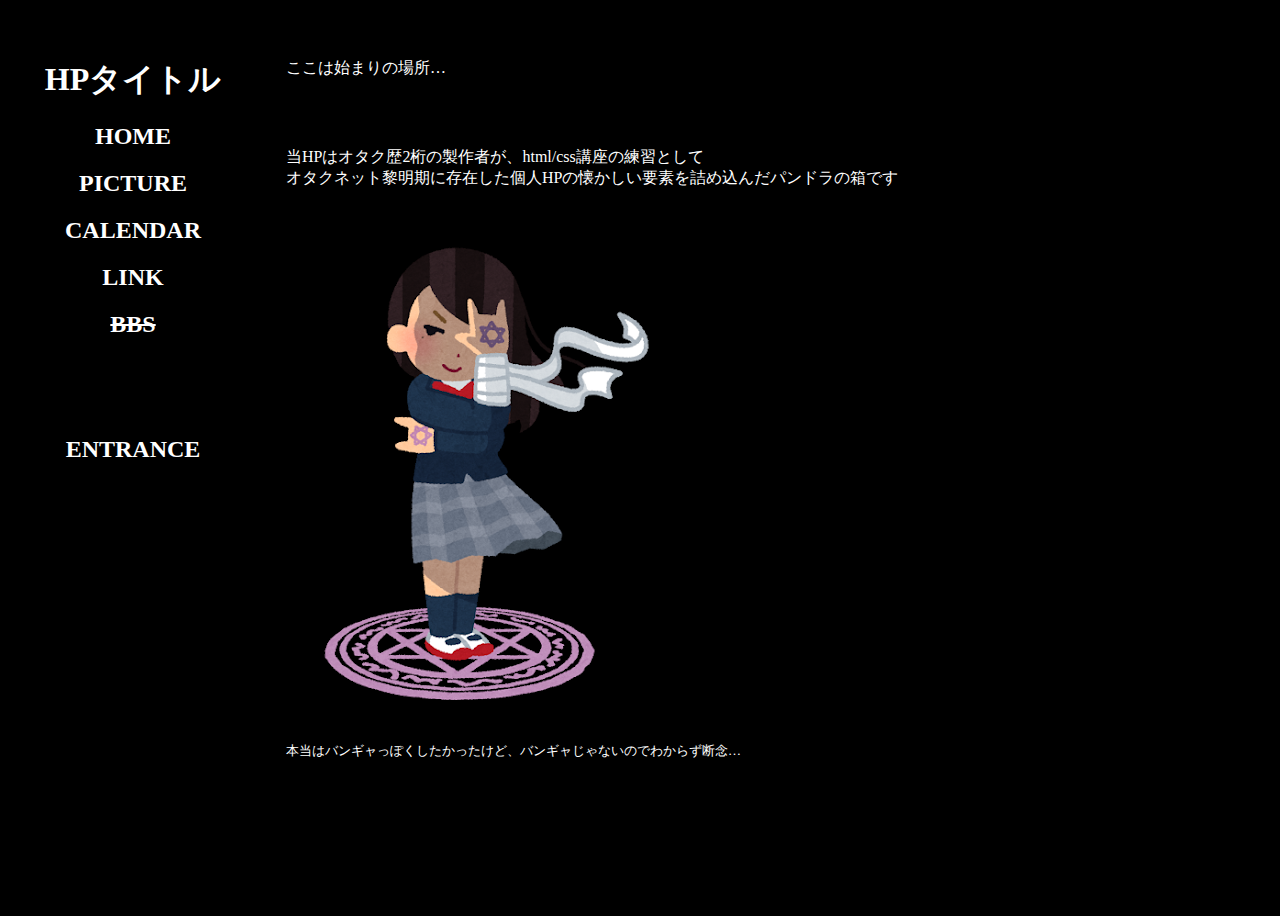
<file: index.html>
<!doctype html>
<head>
  <title>古のHP復元大作戦</title>
  <link rel="stylesheet" href="style.css">
  <meta charset="utf-8"/>
  <style>
  </style>
</head>
<body>
  <div class="base">
    <div class="class1">
      <iframe src="menu.html" frameborder="0" width="250px" height="100%" name="left" noresize></iframe>
    </div>
    <div class="class2">
      <iframe src="main.html" frameborder="0" width="*" height="100%" name="right"></iframe>
    </div>
  </div>
</body>
</html>
</file>
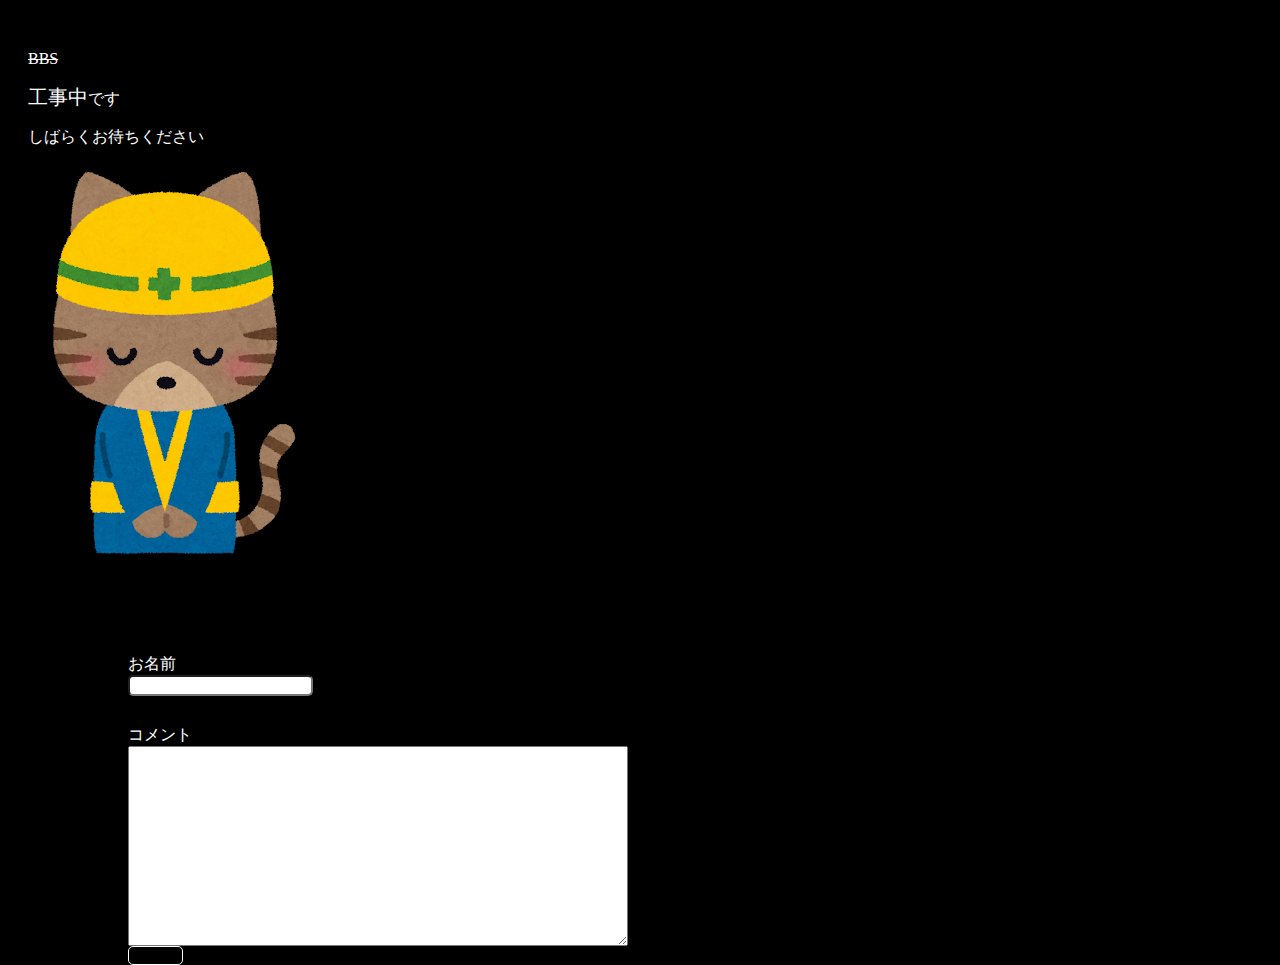
<file: bbs.html>
<html><head>
	<title>掲示板</title>
	<link rel="stylesheet" href="style.css">
	<style>
		.mainContainer{
			text-align:left;
			margin-left:20px;
		}
		label{
			wigth:150px;
			padding-left:100px;
			
		}
		
		input[type="text"]{
			wigth:300px;
			border-radius:5px;
		}
		
		textarea{
			width:500px;
			height:200px
		}
		
		input[type="submit"]{
			border:1px solid #ffffff;
			background-color:black;
			border-radius:5px;
		}
		
		.item-area{
			width:500px;
			height:auto;
			margin-bottom:50px;
		}
		
		.item{
			float:left;
			width:500px;
			height:auto;
			padding-left:100px
		}
		
	</style>
</head>
<body>

	<div class="mainContainer">
		<p class="torikeshi">BBS</p>
		<span style="font-weigth:bold;font-size:20px;">工事中</span><span>です</span>
		<p>しばらくお待ちください</p>
		<img src="image/ojigi_animal_neko.png"><br></br><br></br><br></br>
		<form>
		
			<div class="item-area">
				<label for="yourName">お名前</label>
				<div class="item">
					<input type="text" name="yourName" id="yourName">
				</div>
			</div>
			
			<div class="item-area">
				<label for="comment">コメント</label>
				<div class="item">
					<textarea name="comment" id="comment"></textarea>
				</div>
			</div>
			
			<div class="item-area">
				<div class="item">
					<input type="submit" valu="送信" class="blink">
				</div>
			</div>
			
		</form>
	</div>
	
</body>
</html>
</file>
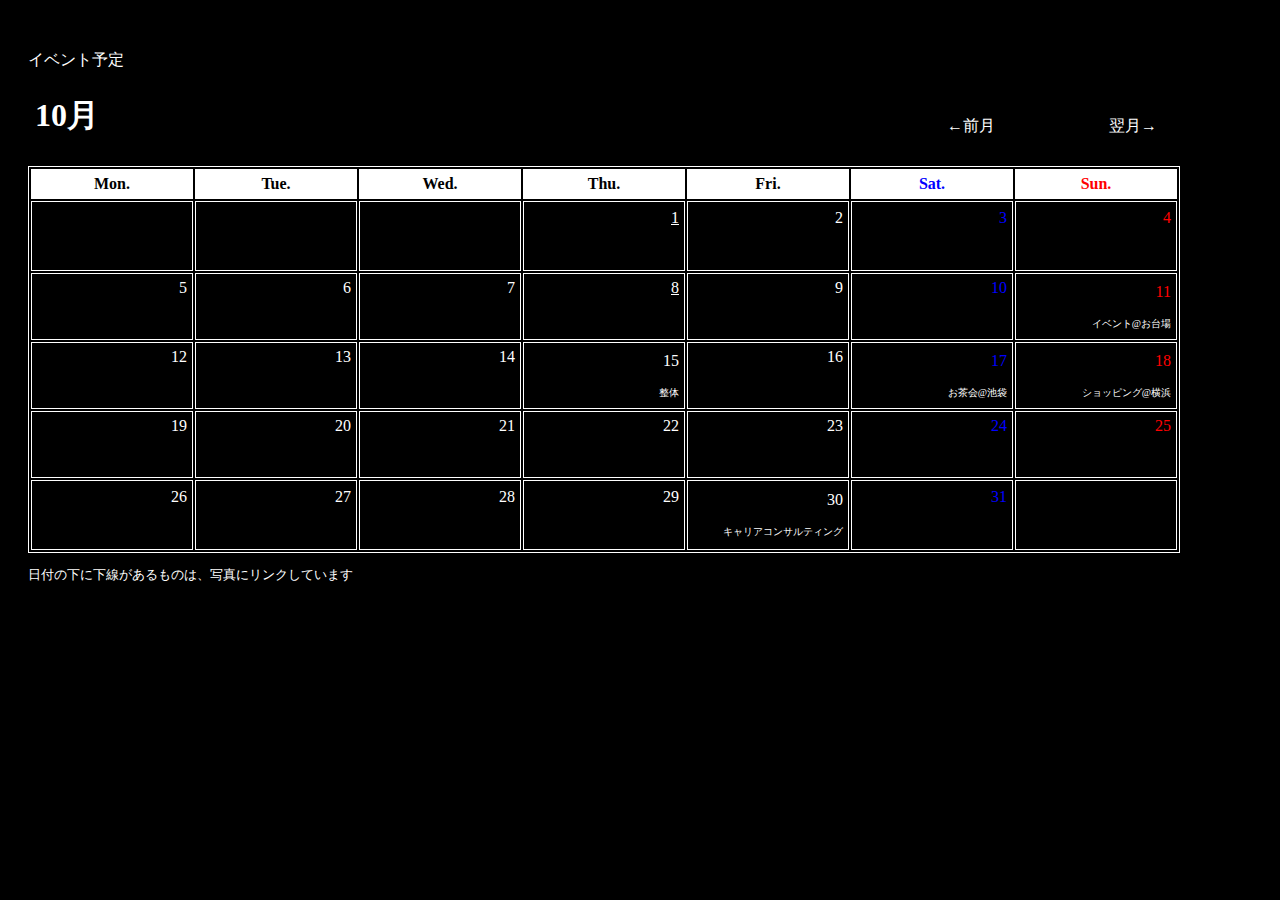
<file: calendar.html>
<html><head>
	<title>10月の予定</title>
	<link rel="stylesheet" href="style.css">
	<style>
		.mainContainer{
			text-align:left;
			margin-left:20px;
		}
		td{
			border:1px solid #FFFFFF;
			width:150px;
			padding:5px;
		}
		.days{
			font-weight:bold;
			background-color:white;
			color:black;
		}
		.sche{
			font-size:10px;
			color:white;
		}
		.link{
			text-decoration-line:underline;
		}
	</style>
</head>
<body>

	<div class="mainContainer">
		<p>イベント予定</p>
		<div class="row">
			<div class="col-7">
				<table>
					<tr>
						<td style="border:none;"><h1>10月</h1></td>
						<td style="border:none;"></td>
						<td style="border:none;"></td>
						<td style="border:none;"></td>
						<td style="border:none;"></td>
						<td style="border:none;text-align:right;"><a href="calendar.html">←前月</a></td>
						<td style="border:none;text-align:right;"><a href="calendar.html">翌月→</a></td>
					</tr>
				</table>
			</div>
			<div class="col-7">
				<table style="border:1px solid #FFFFFF;">
					<thead style="text-align:center;">
						<tr>
				    	<td class="days">Mon.</td>
				    	<td class="days">Tue.</td>
				    	<td class="days">Wed.</td>
				    	<td class="days">Thu.</td>
				    	<td class="days">Fri.</td>
				    	<td class="days" style="color:blue;">Sat.</td>
				    	<td class="days" style="color:red;">Sun.</td>
				    	</tr>
			    	</thead>
			    	<tbody style="text-align:right;">
				    	<tr>
				    	<td><p>　</p><p>　</p></td>
				    	<td><p>　</p><p>　</p></td>
				    	<td><p>　</p><p>　</p></td>
				    	<td><a href="under.html#1001" target="_self" class="link"><p>1</p></a><p>　</p></td>
				    	<td><p>2</p><p>　</p></td>
				    	<td style="color:blue;"><p>3</p><p>　</p></td>
				    	<td style="color:red;"><p>4</p><p>　</p></td>
				    	</tr>
				    	<tr>
				    	<td><p>5</p><p>　</p></td>
				    	<td><p>6</p><p>　</p></td>
				    	<td><p>7</p><p>　</p></td>
				    	<td><a href="under.html#1008" target="_self" class="link"><p>8</p></a><p>　</p></td>
				    	<td><p>9</p><p>　</p></td>
				    	<td style="color:blue;"><p>10</p><p>　</p></td>
				    	<td style="color:red;"><p>11</p><p class="sche">イベント@お台場</p></td>
				    	</tr>
				    	<tr>
				    	<td><p>12</p><p>　</p></td>
				    	<td><p>13</p><p>　</p></td>
				    	<td><p>14</p><p>　</p></td>
				    	<td><p>15</p><p class="sche">整体</p></td>
				    	<td><p>16</p><p>　</p></td>
				    	<td style="color:blue;"><p>17</p><p class="sche">お茶会@池袋</p></td>
				    	<td style="color:red;"><p>18</p><p class="sche">ショッピング@横浜</p></td>
				    	</tr>
				    	<tr>
				    	<td><p>19</p><p>　</p></td>
				    	<td><p>20</p><p>　</p></td>
				    	<td><p>21</p><p>　</p></td>
				    	<td><p>22</p><p>　</p></td>
				    	<td><p>23</p><p>　</p></td>
				    	<td style="color:blue;"><p>24</p><p>　</p></td>
				    	<td style="color:red;"><p>25</p><p>　</p></td>
				    	</tr>
				    	<tr>
				    	<td><p>26</p><p>　</p></td>
				    	<td><p>27</p><p>　</p></td>
				    	<td><p>28</p><p>　</p></td>
				    	<td><p>29</p><p>　</p></td>
				    	<td><p>30</p><p class="sche">キャリアコンサルティング</p></td>
				    	<td style="color:blue;"><p>31</p><p>　</p></td>
				    	<td style="color:red;"><p>　</p><p>　</p></td>
				    	</tr>
			    	</tbody>
			</table>
			<p style="font-size:small">日付の下に下線があるものは、写真にリンクしています</p>
		</div>
	</div>
	
</body>
</html>
</file>
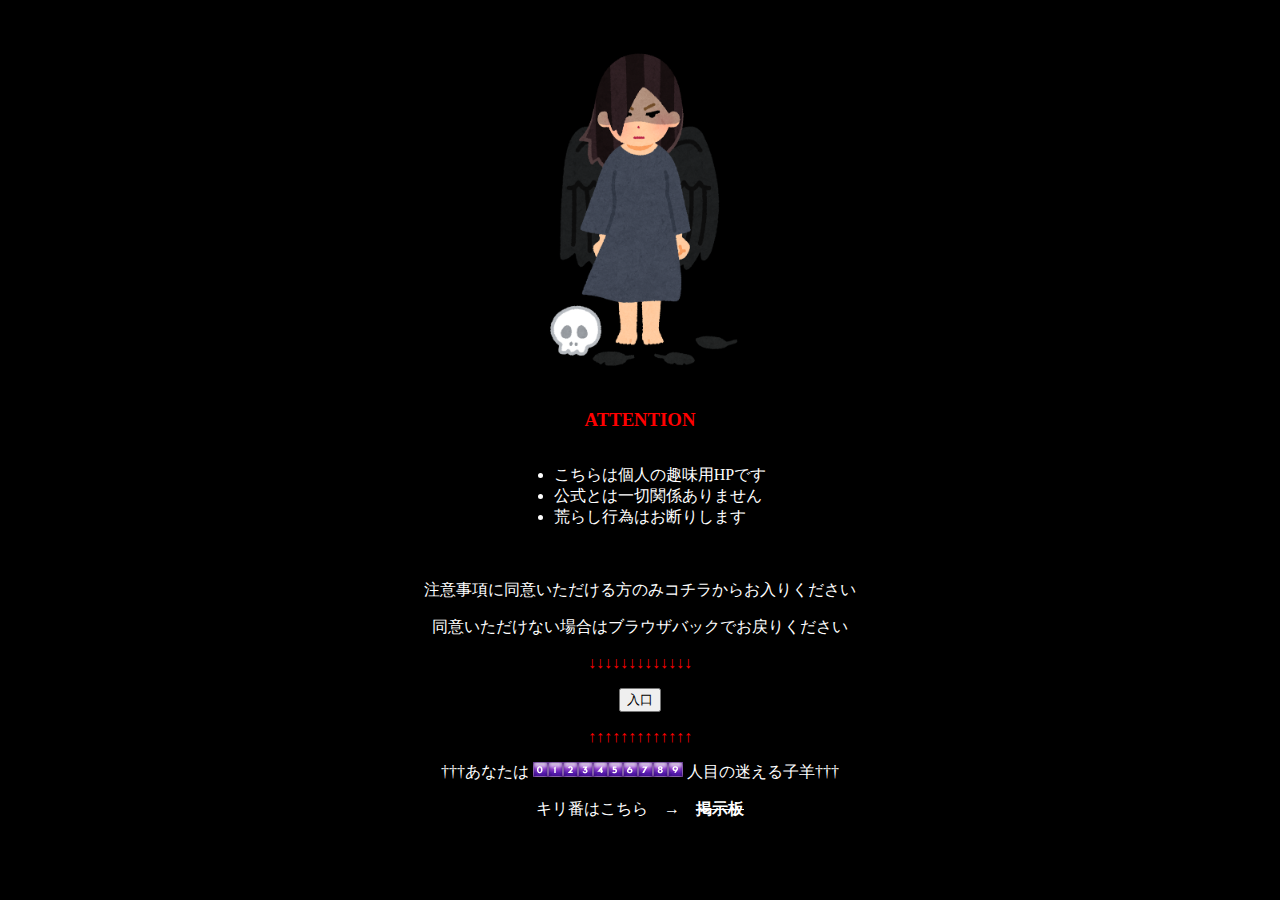
<file: entrance.html>
<html><head>
	<title>古のHP復元大作戦</title>
	<link rel="stylesheet" href="style.css">
	<style>
		.button:hover{
		  border-color:#FF0000;
		}

		.button:focus{
		  outline:none !important;
		  border-color:#FF0000;
		}
	</style>
</head>
<body>

	<div class="mainContainer">
		<img src="image/entrance/character_tenshi_angel_datenshi.png" style="width:243px;height:320px;">
		
		<div class="reminderContainer">
			<h3 style="color:red;">ATTENTION</h3>
			<div class="ul-align-center">
				<ul>
					<li>こちらは個人の趣味用HPです</li>
					<li>公式とは一切関係ありません</li>
					<li>荒らし行為はお断りします</li>
				</ul>
			</div>
		</div>
		
		
		<p>注意事項に同意いただける方のみ<a href="index.html" class="link">コチラ</a>からお入りください</p>
		<p>同意いただけない場合はブラウザバックでお戻りください</p>
		
		<p style="color:red;">↓↓↓↓↓↓↓↓↓↓↓↓↓</p>
		<button type="button" class="button"  name="entrance" value="" onclick="location.href='https://www.yahoo.co.jp/'">入口</button>
		<p style="color:red;">↑↑↑↑↑↑↑↑↑↑↑↑↑</p>
		
		<p>†††あなたは <img src="image/entrance/008.gif"> 人目の迷える子羊†††</p>
		<p><span class="blink">キリ番</span>はこちら　→　<a href="bbs.html" style="font-weight:bold;" class="torikeshi">掲示板</a></p>
	</div>
	
</body>
</html>
</file>
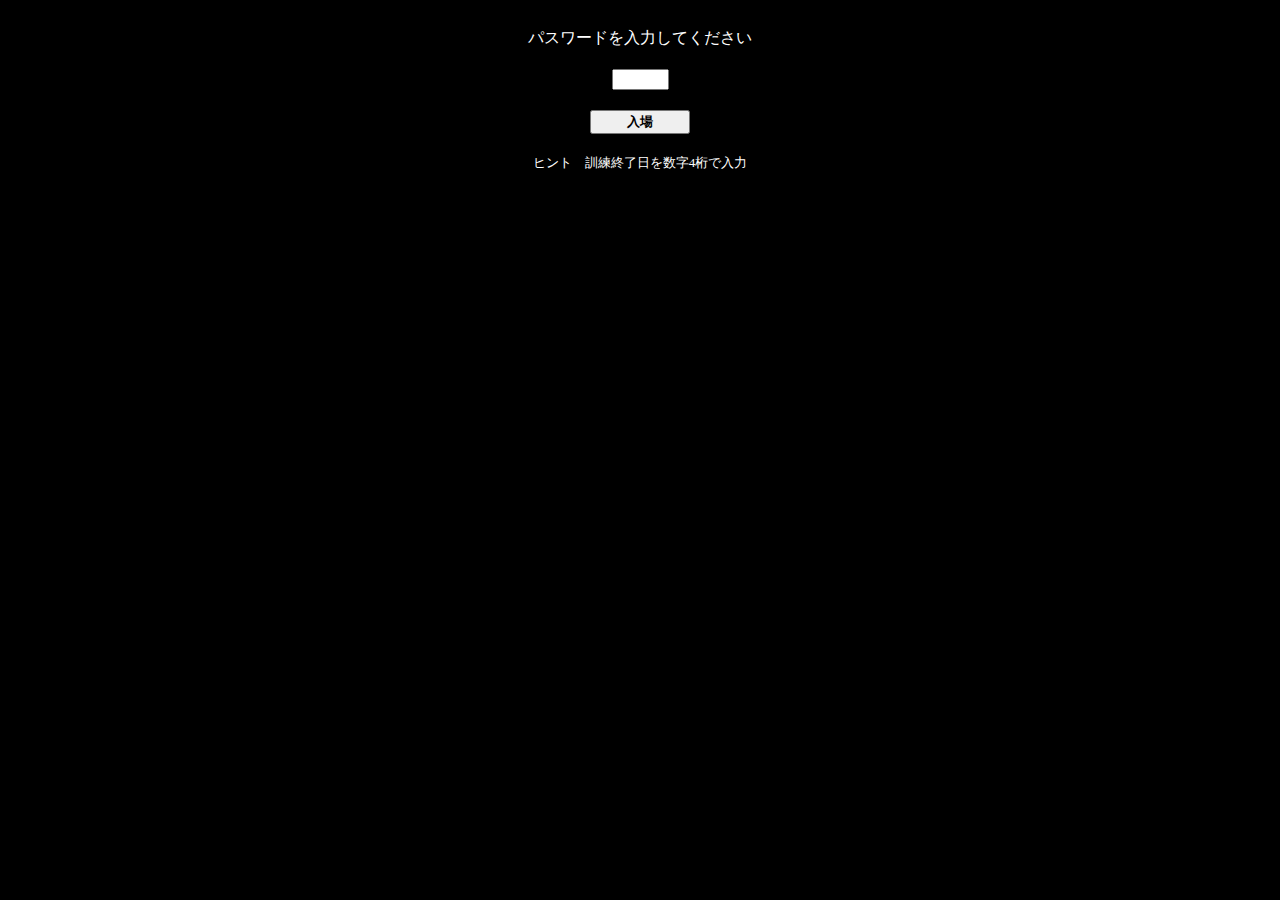
<file: entrance2.html>
<html><head>
	<title>裏口</title>
	<link rel="stylesheet" href="style.css">
	<style>
		.button:hover{
		  border-color:#FF0000;
		}

		.button:focus{
		  outline:none !important;
		  border-color:#FF0000;
		}
		
		.reminderContainer{
			align-items:center;
			text-align:center;
		}
		
		.items{
			width:500px;
			height:auto;
			margin-bottom:20px;
		}
		input[type="button"]{
			width:100px;
		}
		
	</style>
	<script language="JavaScript">
	<!--
		function check()
		{
			str = document.login.pass;
			if (str == "1207") jpURL = "under.html"; else jpURL = "entrance2.html";
			location.href = jpURL;
		}
	// -->
	</script>
</head>
<body>

	<div class="reminderContainer">
		<form name="login">
			<div class="items">
				<label>パスワードを入力してください</label>
			</div>
			<div class="items">
				<input type="password" name="pass" value="" size="4" required>
			</div>
			<div class="items">
				<input type="button" value="入場" onClick="check()">
			</div>
			
				<p style="font-size:small;">ヒント　訓練終了日を数字4桁で入力</p>
		</form>
		</div>
	</div>
	
</body>
</html>
</file>
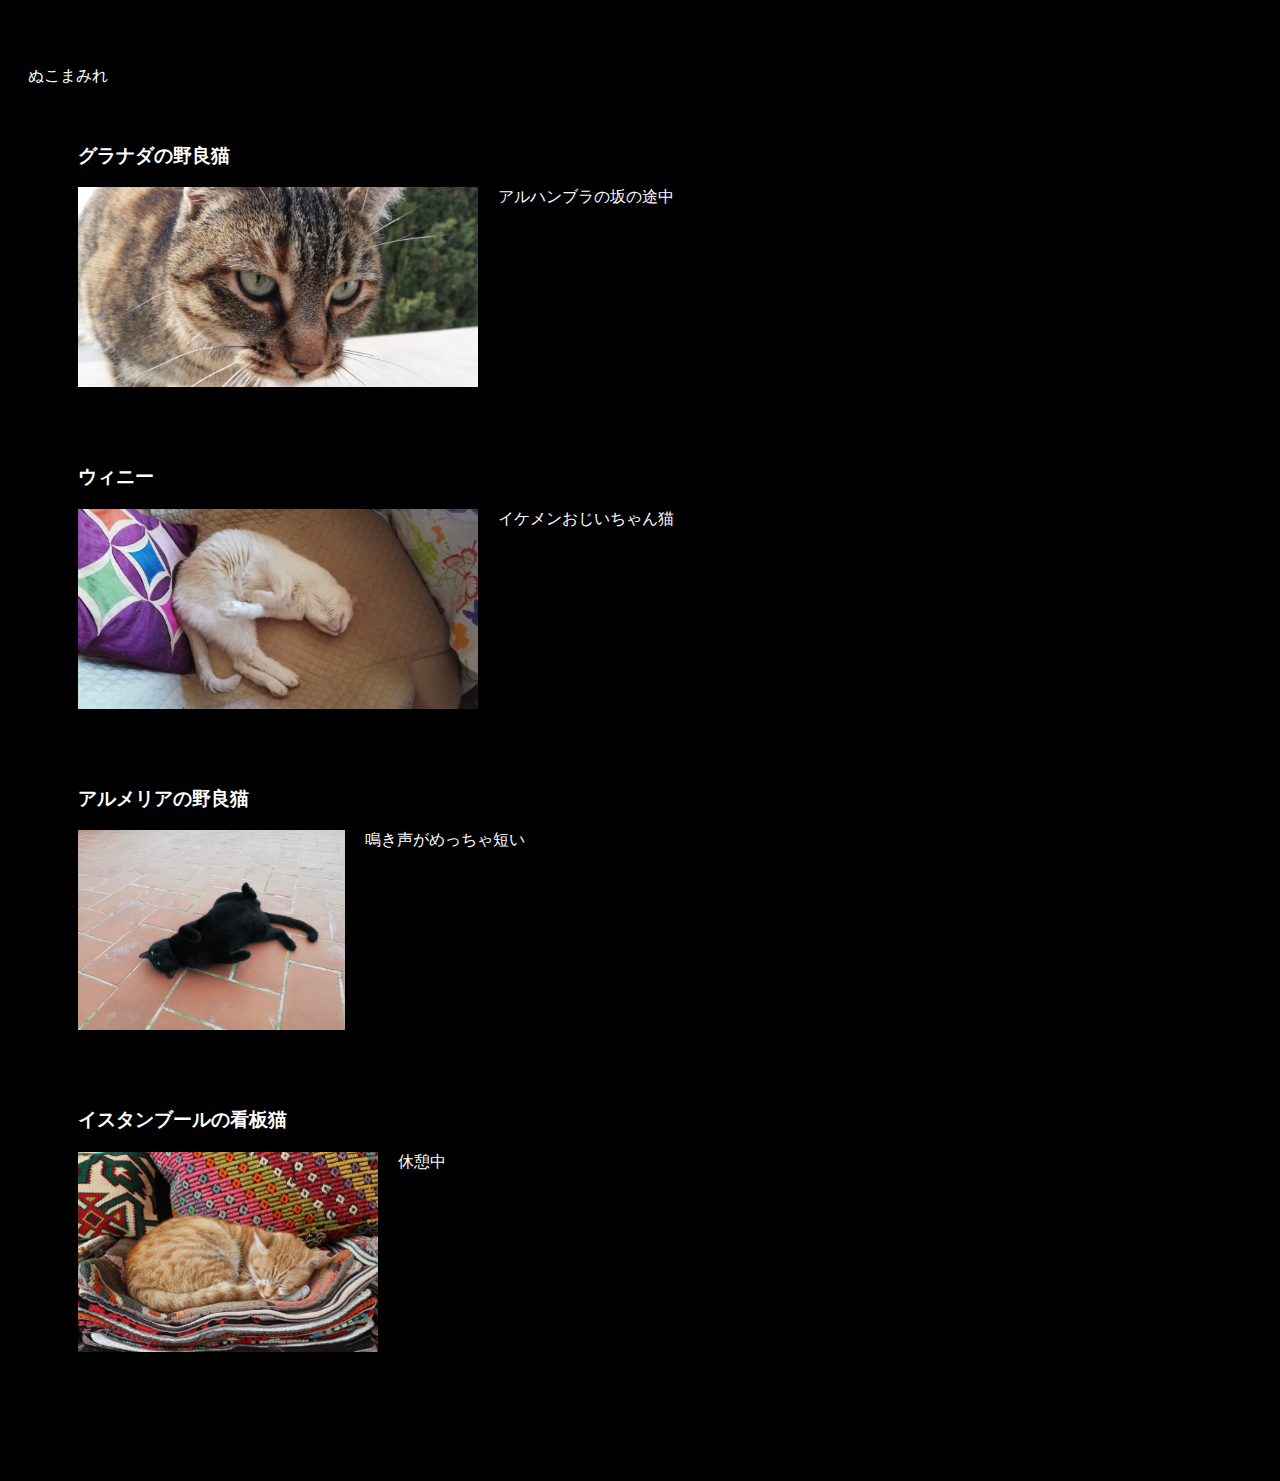
<file: gato.html>
<html><head>
	<title>ぬこまみれ</title>
	<link rel="stylesheet" href="style.css">
	<style>
	
		.mainContainer{
			height:auto;
			text-align:left;
			margin-left:20px;
			overflow:hidden auto;
		}
		.imgY{
			float:left;
			width:200px;
			margin-right:20px;
		}
		.imgX{
			float:left;
			height:200px;
			margin-right:20px;
		}
		.imgX-P{
			height:200px;
			margin-right:20px;
		}
		.reset{
			clear:left;
		}
		.containerDay{
			width:500px;
			height:auto;
			margin-left:50px;
			margin-bottom:100px;
		}
		.picArea{
			width:100vw;
			height:auto;
		}
		
	</style>
</head>
<body>

	<div class="mainContainer">
		<p>ぬこまみれ</p><p>　</p>
		
		<div class="containerDay">
			<label id=""><h3>グラナダの野良猫</h3></label>
			<div class="picArea">
				<img src="image/gatos/gato1.jpg" class="imgX">
				<p>アルハンブラの坂の途中</p>
			</div>
		</div><p class="reset">　</p>
		<p>　</p>
		
		<div class="containerDay">
			<label id=""><h3>ウィニー</h3></label>
			<div class="picArea">
				<img src="image/gatos/gato2.jpg" class="imgX">
				<p>イケメンおじいちゃん猫</p>
			</div>
		</div><p class="reset">　</p>
		<p>　</p>
		
		<div class="containerDay">
			<label id=""><h3>アルメリアの野良猫</h3></label>
			<div class="picArea">
				<img src="image/gatos/gato3.jpg" class="imgX">
				<p>鳴き声がめっちゃ短い</p>
			</div>
		</div><p class="reset">　</p>
		<p>　</p>
		
		<div class="containerDay">
			<label id=""><h3>イスタンブールの看板猫</h3></label>
			<div class="picArea">
				<img src="image/gatos/gato4.jpg" class="imgX">
				<p>休憩中</p>
			</div><p class="reset">　</p>
		</div>
		
		
		
	</div>
	
</body>
</html>
</file>
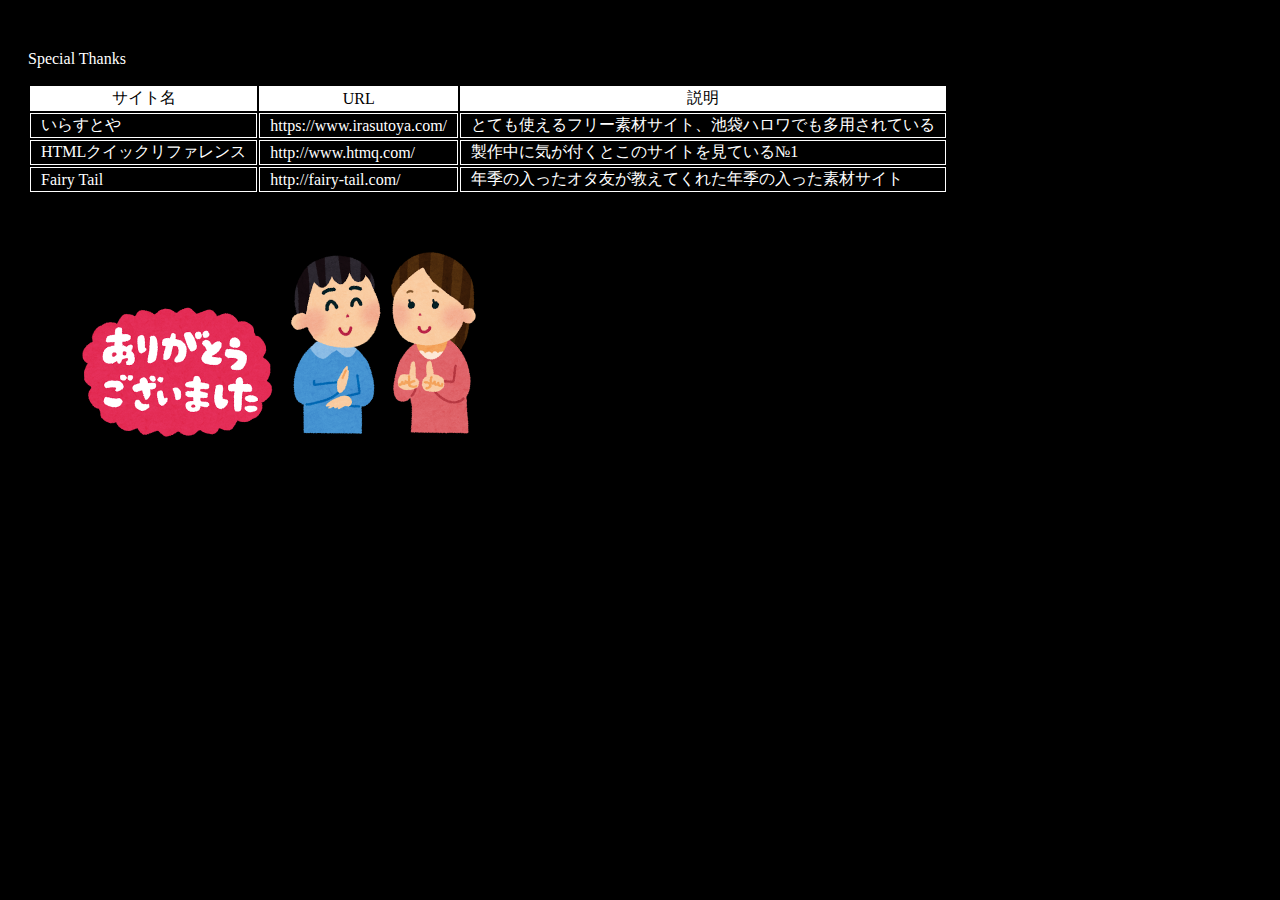
<file: link.html>
<html><head>
	<title>リンク集</title>
	<link rel="stylesheet" href="style.css">
	<style>
		.mainContainer{
			text-align:left;
			margin-left:20px;
		}
		td{
			border:1px solid #ffffff;
			padding-right:10px;
			padding-left:10px;
		}
		.subContainer{
			margin-top:50px;
			margin-left:50px;
		}
	</style>
</head>
<body>

	<div class="mainContainer">
		<p>Special Thanks</p>
		<div class="row">
			<div class="col-12">
				<table>
					<thead style="text-align:center;text-weight:bold;background-color:white;color:black;">
						<tr>
				    	<td colspan="2">サイト名</td>
				    	<td colspan="5">URL</td>
				    	<td colspan="5">説明</td>
				    	</tr>
			    	</thead>
			    	<tbody>
				    	<tr>
				    	<td colspan="2">いらすとや</td>
				    	<td colspan="5"><a target="_blank" href="https://www.irasutoya.com/">https://www.irasutoya.com/</a></td>
				    	<td colspan="5">とても使えるフリー素材サイト、池袋ハロワでも多用されている</td>
				    	</tr>
				    	<tr>
				    	<td colspan="2">HTMLクイックリファレンス</td>
				    	<td colspan="5"><a target="_blank" href="http://www.htmq.com/">http://www.htmq.com/</a></td>
				    	<td colspan="5">製作中に気が付くとこのサイトを見ている№1</td>
				    	</tr>
				    	<tr>
				    	<td colspan="2">Fairy Tail</td>
				    	<td colspan="5"><a target="_blank" href="http://fairy-tail.com/">http://fairy-tail.com/</a></td>
				    	<td colspan="5">年季の入ったオタ友が教えてくれた年季の入った素材サイト</td>
				    	</tr>
			    	</tbody>
			</table>
		</div>
		<div class="subContainer">
			<img src="image/message_arigatou.png" style="weight:200px;height:142px;">
			<img src="image/syuwa.png" style="weight:200px;height:200px;">
		</div>
	</div>
	
</body>
</html>
</file>
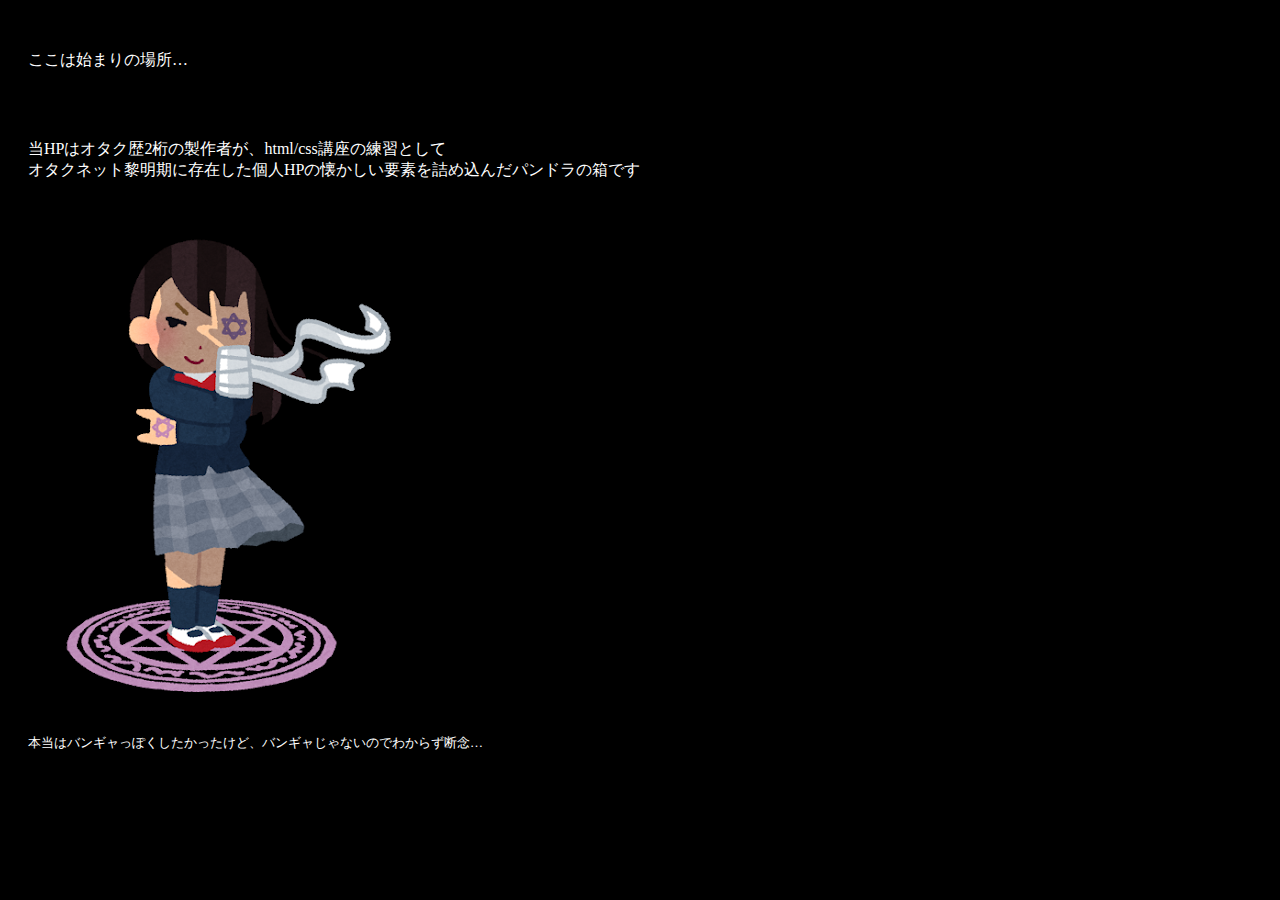
<file: main.html>
<html><head>
	<title>main</title>
	<link rel="stylesheet" href="style.css">
	<style>
		.mainContainer{
			text-align:left;
			margin-left:20px;
		}
	</style>
</head>
<body>

	<div class="mainContainer">
		<p>ここは始まりの場所…</p>
		<br></br>
		<p>当HPはオタク歴2桁の製作者が、html/css講座の練習として<br>オタクネット黎明期に存在した個人HPの懐かしい要素を詰め込んだパンドラの箱です</p>
		<br></br>
		<img src="image/kids_chuunibyou_girl.png">
		<br></br>
		<p style="font-size:small;">本当はバンギャっぽくしたかったけど、バンギャじゃないのでわからず断念…</p>
	</div>
	
</body>
</html>
</file>
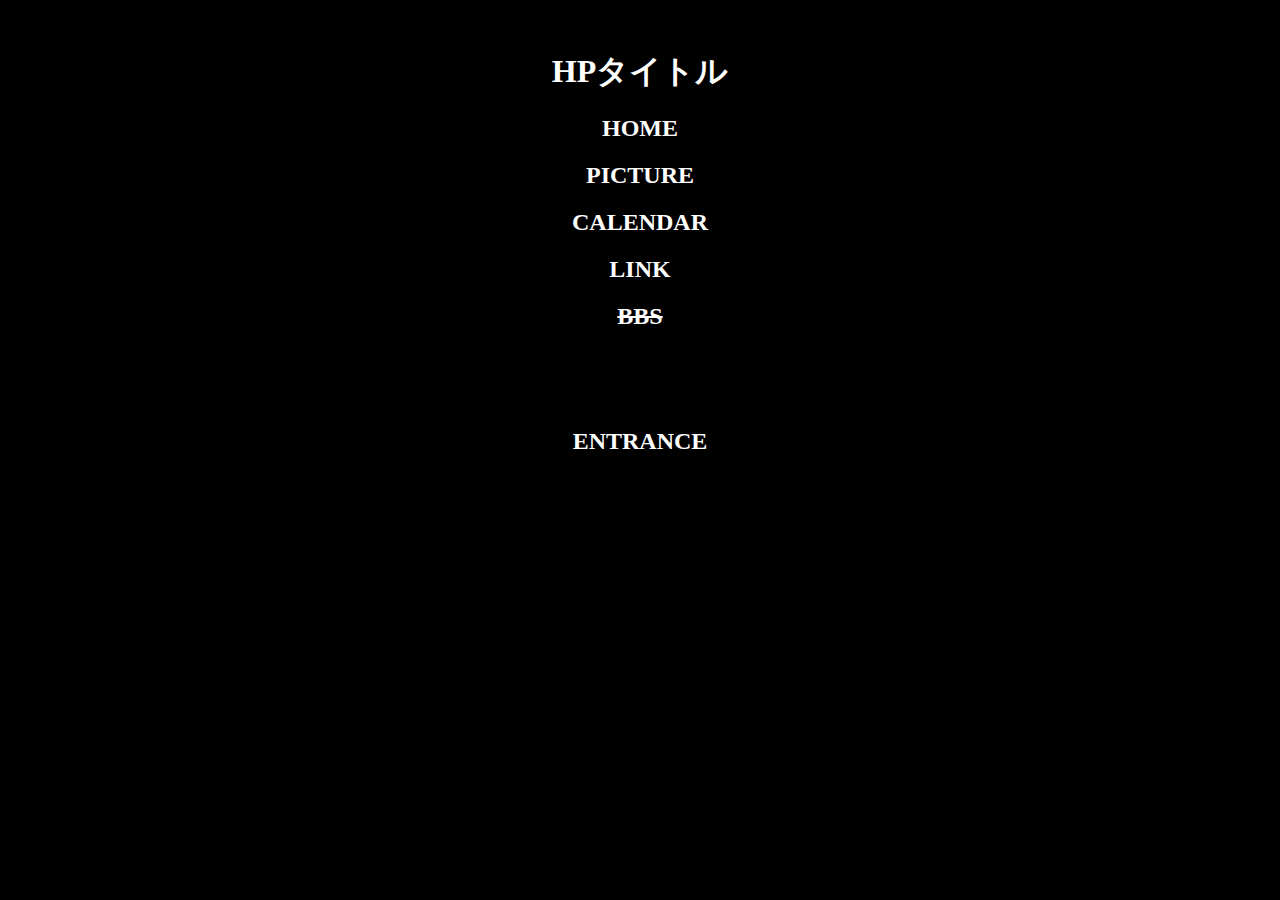
<file: menu.html>
<html><head>
	<title>menuページ</title>
	<link rel="stylesheet" href="style.css">
	<style>
		body{ 
			background-color:#000000;
			background-image:image/15.gif;
			background-repeat:repeat-y;
		 }
	</style>
</head>
<body>

	<div class="mainContainer">
		<h1>HPタイトル</h1>
		
		<a target="right" href="main.html"><h2>HOME</h2></a>
		<div onclick="obj=document.getElementById('pic').style; obj.display=(obj.display=='none')?'block':'none';">
			<a target="right" href="picture.html" style="cursor:pointer;"><h2>PICTURE</h2></a>
		</div>
		<div id="pic" style="display:none;clear:both;">
			<a target="right" href="image/menu/music_band_visual.png"><img src="image/menu/008 (1).gif"><span>□</span></a>
			<a target="right" href="image/menu/music_bandgal_bangya.png"><span>■</span></a>
			<a target="right" href="image/menu/dance_india_group.png"><span>□</span></a>
			<a target="right" href="image/menu/idol_woman_audience.png"><span>■</span></a>
			<p></p>
			<a target="right" href="image/menu/kids_chuunibyou_boy.png"><span>■</span></a>
			<a target="right" href="image/menu/note_kurorekishi.png"><span>□</span></a>
			<a target="right" href="image/menu/idol_fan_penlight_sougankyou.png"><span>■</span></a>
			<a target="right" href="image/menu/idol_fan_women_uchiwa_mune.png"><span>□</span></a>
		</div>
		<a target="right" href="calendar.html"><h2>CALENDAR</h2></a>
		<a target="right" href="link.html"><h2>LINK</h2></a>
		<a target="right" href="bbs.html"><h2 class="torikeshi">BBS</h2></a>
		<p>　</p><p>　</p>
		<a target="_top" href="entrance.html"><h2>ENTRANCE</h2></a>
	</div>
	<br></br><br></br><br></br><a target="right" href="gato.html"><p style="color:black;">裏口</p></a>
	
</body>
</html>
</file>
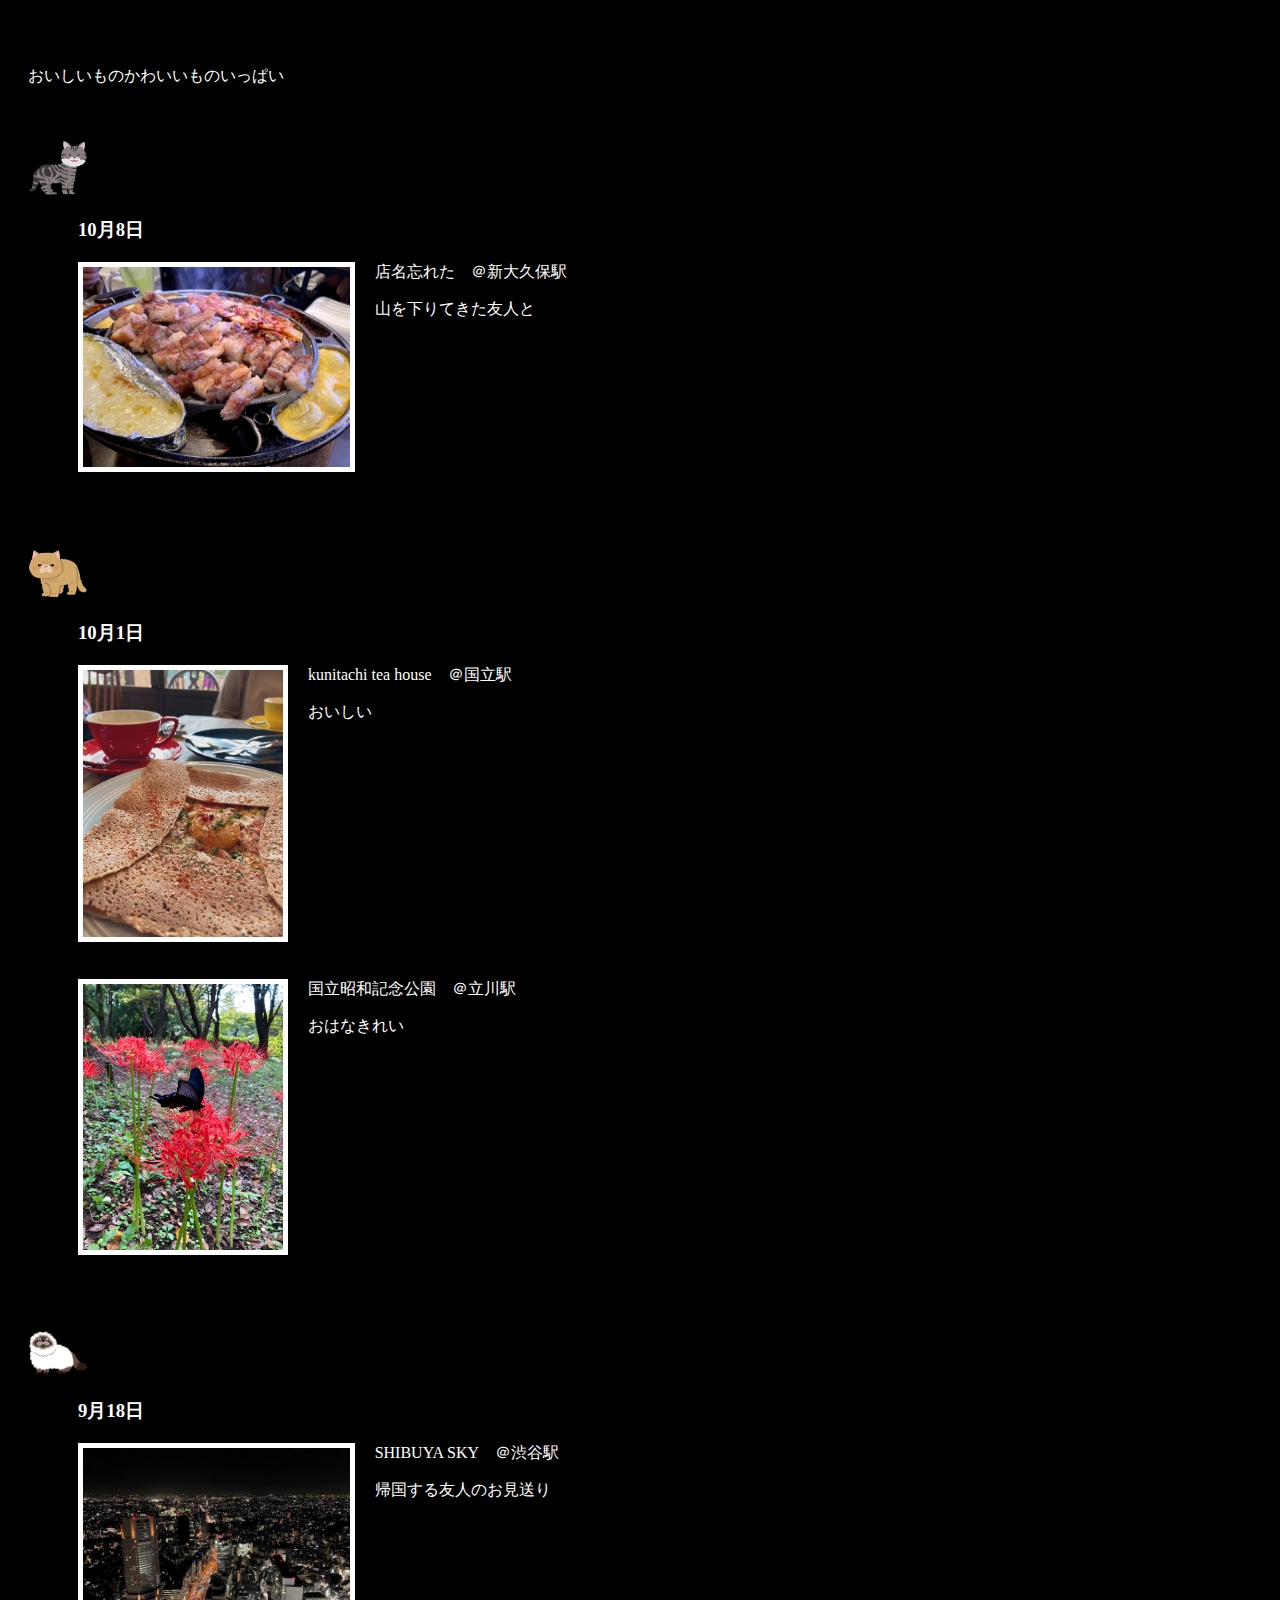
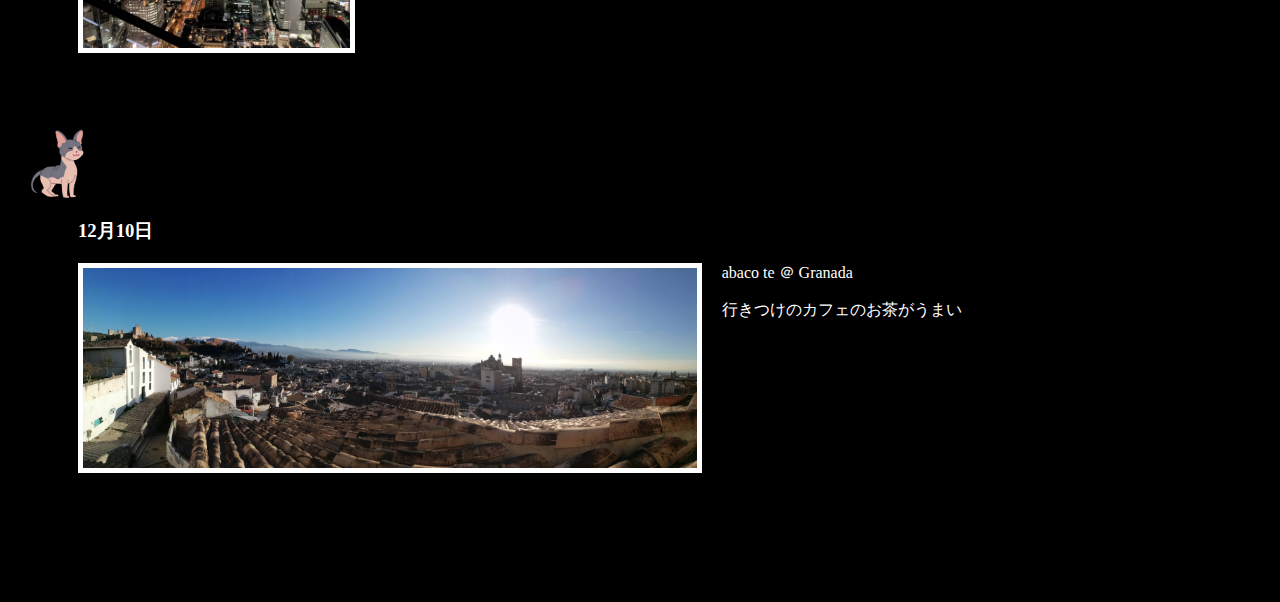
<file: under.html>
<html><head>
	<title>日記</title>
	<link rel="stylesheet" href="style.css">
	<style>
	
		.mainContainer{
			text-align:left;
			margin-left:20px;
			overflow:scroll auto;
			
		}
		.imgY{
			float:left;
			width:200px;
			margin-right:20px;
		}
		.imgX{
			float:left;
			height:200px;
			margin-right:20px;
		}
		.imgX-P{
			height:200px;
			margin-right:20px;
		}
		.reset{
			clear:left;
		}
		.containerDay{
			width:500px;
			height:auto;
			margin-left:50px;
			margin-bottom:100px;
		}
		.picArea{
			width:100vw;
			height:auto;
		}
		.cat{
			width:60px;
		}
	</style>
</head>
<body>

	<div class="mainContainer">
		<p>おいしいものかわいいものいっぱい</p><br></br>
		
		<img src="image/cats/cat_american_shorthair.png" id="1008" class="cat">
		<div class="containerDay">
			<label><h3>10月8日</h3></label>
			<div class="picArea">
				<img src="image/diary/korean.jpg" class="imgX" border="5px solid #ffffff">
				<p>店名忘れた　＠新大久保駅</p>
				<p>山を下りてきた友人と</p>
			</div>
		</div><p class="reset">　</p>
		<p>　</p>
		
		<img src="image/cats/cat_exotic_shorthair.png" id="1001" class="cat">
		<div class="containerDay">
			<label><h3>10月1日</h3></label>
			<div class="picArea">
				<img src="image/diary/teahouse.JPG" class="imgY" border="5px solid #ffffff">
				<p>kunitachi tea house　＠国立駅</p>
				<p>おいしい</p>
			</div><p class="reset">　</p>
			<div class="picArea">
				<img src="image/diary/higanbana.JPG" class="imgY" border="5px solid #ffffff">
				<p>国立昭和記念公園　＠立川駅</p>
				<p>おはなきれい</p>
			</div>
		</div><p class="reset">　</p>
		<p>　</p>
		
		<img src="image/cats/cat_himalayan.png" id="0918" class="cat">
		<div class="containerDay">
			<label><h3>9月18日</h3></label>
			<div class="picArea">
				<img src="image/diary/shibuya.jpg" class="imgX" border="5px solid #ffffff">
				<p>SHIBUYA SKY　＠渋谷駅</p>
				<p>帰国する友人のお見送り</p>
			</div>
		</div><p class="reset">　</p>
		<p>　</p>
		
		<img src="image/cats/cat_sphynx.png" id="1210" class="cat">
		<div class="containerDay">
			<label><h3>12月10日</h3></label>
			<div class="picArea">
				<img src="image/diary/granada.jpg" class="imgX" border="5px solid #ffffff">
				<p>abaco te ＠ Granada</p>
				<p>行きつけのカフェのお茶がうまい</p>
			</div><p class="reset">　</p>
		</div>
		
		
		
	</div>
	
</body>
</html>
</file>
<file: style.css>
.base {
  display: flex;
  flex-direction: row;
  height: 100vh;
}
.class1 {
  width: 250px;
  height: 100%;
}
 
.class2 {
  display: flex;
  flex-direction: column;
  width: 100vw;
  height: 100%;
}
 
body{ 
 background-color:#000000;
 color:white;
 text-align:center;
 }

.mainContainer{
 width:100% - 300px;
 height:auto - 60px;
 margin-top:50px;
 text-align:center;
 align-items:center;
 min-width:calc(100vw - 300px);
}

.reminderContainer{
 width:500px;
 height:auto;
 padding:20px;
 text-align:center;
 margin-left: auto;
 margin-right: auto;
}

.ul-align-center{
 display: flex;
 text-align:left;
 align-items: center;
 flex-direction: column;
}

.blink {
 animation: blinkAnime 1s infinite alternate;
}
@keyframes blinkAnime{
 0%{color: #FF0000}
 25%{color: #FFFF00}
 50%{color: #FF6600}
 75%{color: #00FF00}
 100%{color: #00FFFF}
}

.link{
 color:white;
 text-decoration: none;
}

a{
 color:white;
 text-decoration: none;
}

input[type="button"] {
 font-weight: bold;
 width: 150px;
}

.torikeshi{
 text-decoration: line-through;
}
</file>
